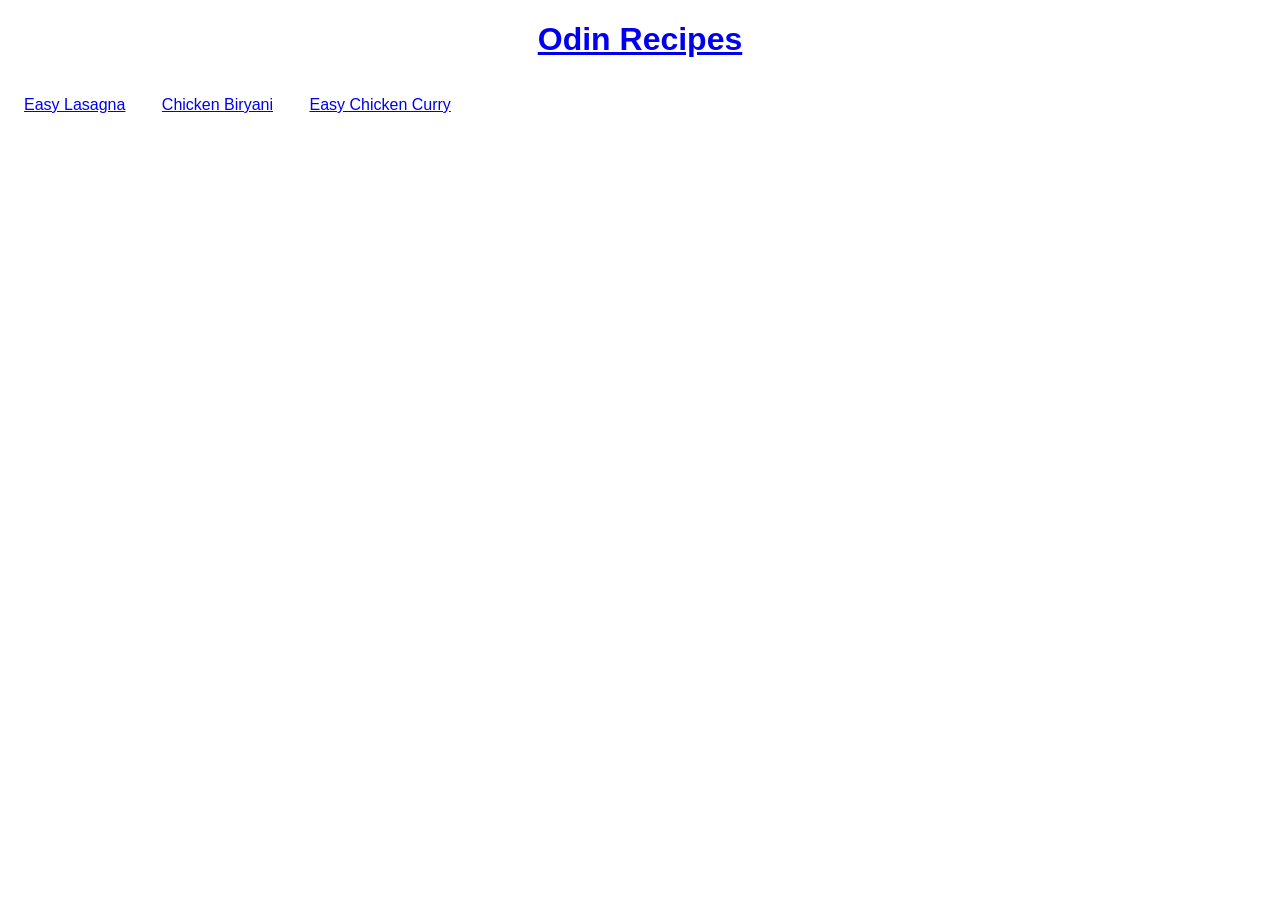
<file: index.html>
<!DOCTYPE html>
<html lang="en">
<head>
  <meta charset="UTF-8">
  <meta name="viewport" content="width=device-width, initial-scale=1.0">
  <link rel="stylesheet" href="style.css">
  <title>Home</title>
</head>
<body>
  <h1><a href="index.html">Odin Recipes</a></h1>
  <ul class="recipes">
    <li><a href="recipes/easy-lasagna.html">Easy Lasagna</a></li>
    <li><a href="recipes/chicken-biryani.html">Chicken Biryani</a></li>
    <li><a href="recipes/easy-chicken-curry.html">Easy Chicken Curry</a></li>
  </ul>
</body>
</html>
</file>
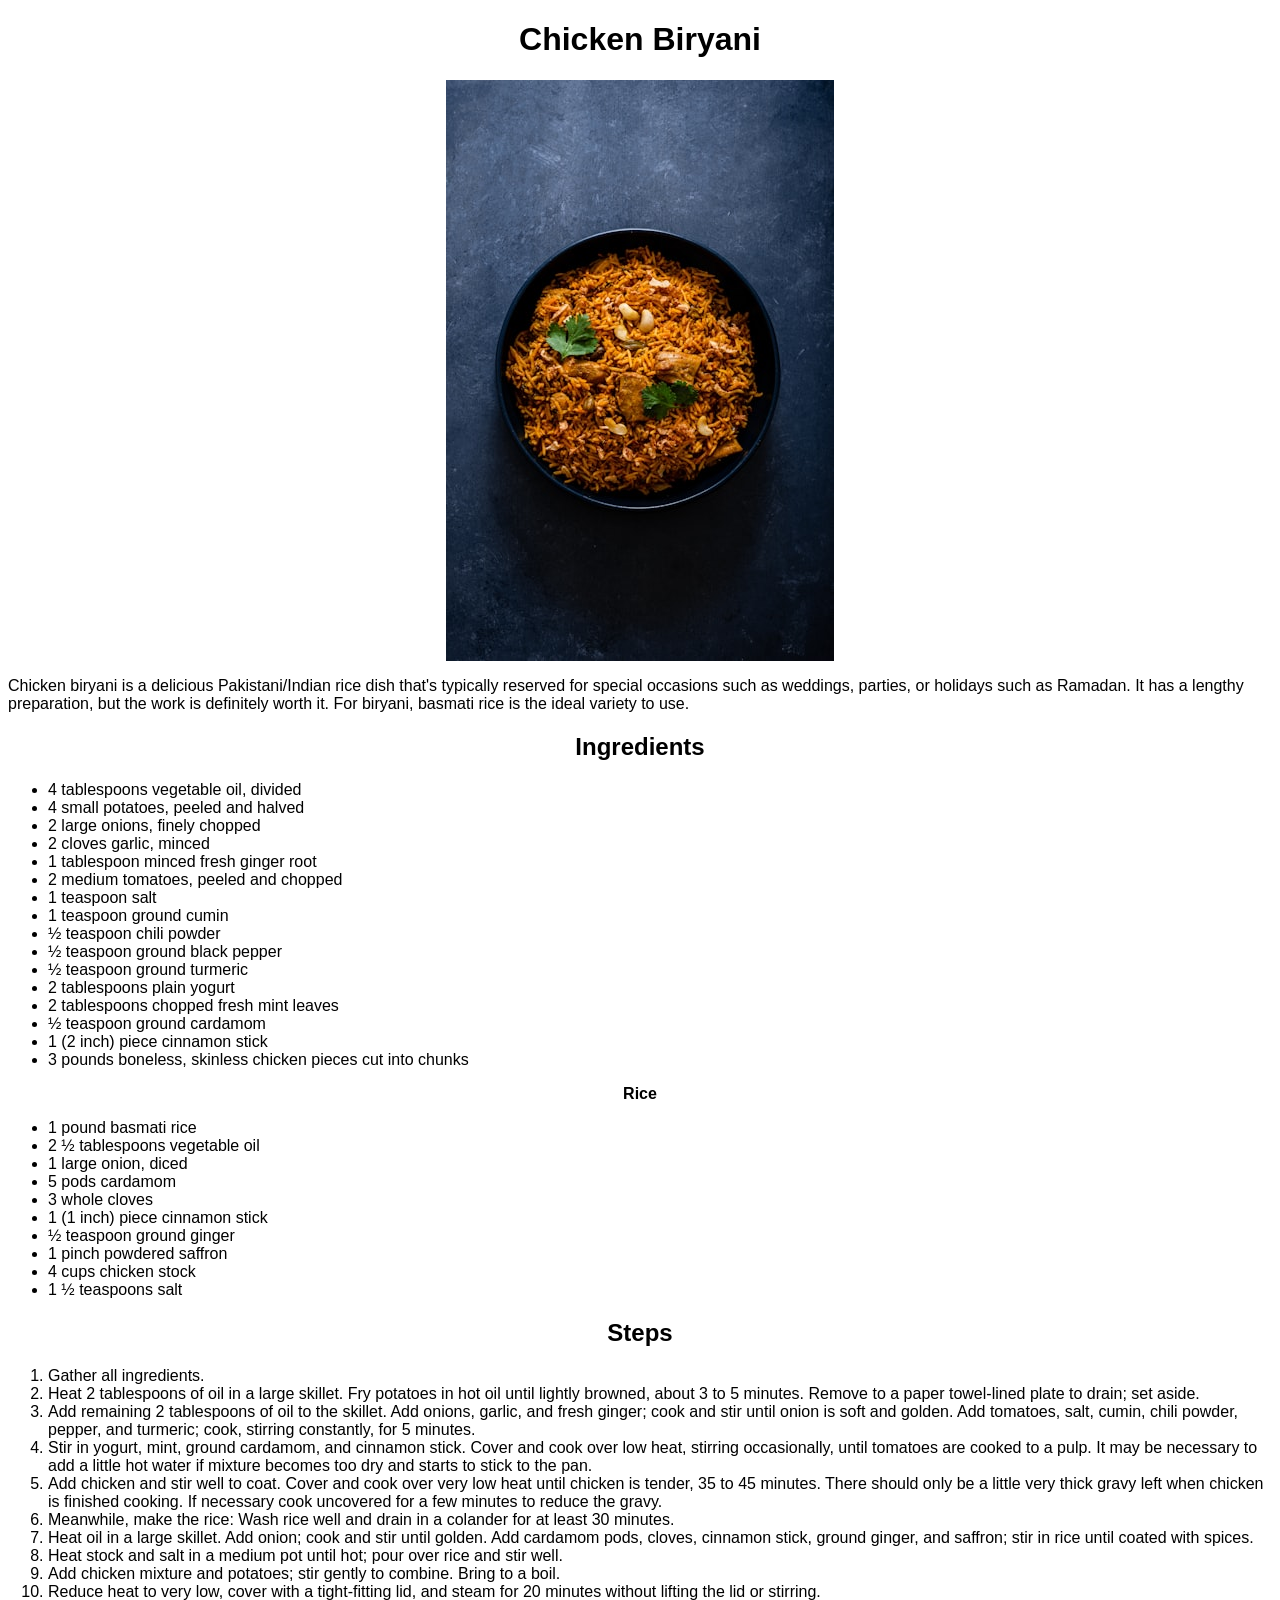
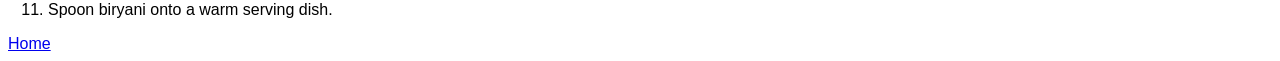
<file: recipes/chicken-biryani.html>
<!DOCTYPE html>
<html lang="en">
<head>
  <meta charset="UTF-8">
  <meta name="viewport" content="width=device-width, initial-scale=1.0">
  <link rel="stylesheet" href="style.css">
  <title>Chicken Biryani</title>
</head>
<body>
  <h1>Chicken Biryani</h1>
  <img src="../recipe-images/chicken-biryani.jpg" alt="Chicken Biryani">
  <p>Chicken biryani is a delicious Pakistani/Indian rice dish that's typically reserved for special occasions such as weddings, parties, or holidays such as Ramadan. It has a lengthy preparation, but the work is definitely worth it. For biryani, basmati rice is the ideal variety to use.</p>

  <h2>Ingredients</h2>
  <ul>
    <li>4 tablespoons vegetable oil, divided</li>
    <li>4 small potatoes, peeled and halved</li>
    <li>2 large onions, finely chopped</li>
    <li>2 cloves garlic, minced</li>
    <li>1 tablespoon minced fresh ginger root</li>
    <li>2 medium tomatoes, peeled and chopped</li>
    <li>1 teaspoon salt</li>
    <li>1 teaspoon ground cumin</li>
    <li>½ teaspoon chili powder</li>
    <li>½ teaspoon ground black pepper</li>
    <li>½ teaspoon ground turmeric</li>
    <li>2 tablespoons plain yogurt</li>
    <li>2 tablespoons chopped fresh mint leaves</li>
    <li>½ teaspoon ground cardamom</li>
    <li>1 (2 inch) piece cinnamon stick</li>
    <li>3 pounds boneless, skinless chicken pieces cut into chunks</li>
  </ul>

  <h3>Rice</h3>
  <ul>
    <li>1 pound basmati rice</li>
    <li>2 ½ tablespoons vegetable oil</li>
    <li>1 large onion, diced</li>
    <li>5 pods cardamom</li>
    <li>3 whole cloves</li>
    <li>1 (1 inch) piece cinnamon stick</li>
    <li>½ teaspoon ground ginger</li>
    <li>1 pinch powdered saffron</li>
    <li>4 cups chicken stock</li>
    <li>1 ½ teaspoons salt</li>
  </ul>

  <h2>Steps</h2>
  <ol>
    <li>Gather all ingredients.</li>
    <li>Heat 2 tablespoons of oil in a large skillet. Fry potatoes in hot oil until lightly browned, about 3 to 5 minutes. Remove to a paper towel-lined plate to drain; set aside.</li>
    <li>Add remaining 2 tablespoons of oil to the skillet. Add onions, garlic, and fresh ginger; cook and stir until onion is soft and golden. Add tomatoes, salt, cumin, chili powder, pepper, and turmeric; cook, stirring constantly, for 5 minutes.</li>
    <li>Stir in yogurt, mint, ground cardamom, and cinnamon stick. Cover and cook over low heat, stirring occasionally, until tomatoes are cooked to a pulp. It may be necessary to add a little hot water if mixture becomes too dry and starts to stick to the pan.</li>
    <li>Add chicken and stir well to coat. Cover and cook over very low heat until chicken is tender, 35 to 45 minutes. There should only be a little very thick gravy left when chicken is finished cooking. If necessary cook uncovered for a few minutes to reduce the gravy.</li>
    <li>Meanwhile, make the rice: Wash rice well and drain in a colander for at least 30 minutes.</li>
    <li>Heat oil in a large skillet. Add onion; cook and stir until golden. Add cardamom pods, cloves, cinnamon stick, ground ginger, and saffron; stir in rice until coated with spices.</li>
    <li>Heat stock and salt in a medium pot until hot; pour over rice and stir well.</li>
    <li>Add chicken mixture and potatoes; stir gently to combine. Bring to a boil.</li>
    <li>Reduce heat to very low, cover with a tight-fitting lid, and steam for 20 minutes without lifting the lid or stirring.</li>
    <li>Spoon biryani onto a warm serving dish. </li>
  </ol>

  <a href="../index.html">Home</a>
</body>
</html>
</file>
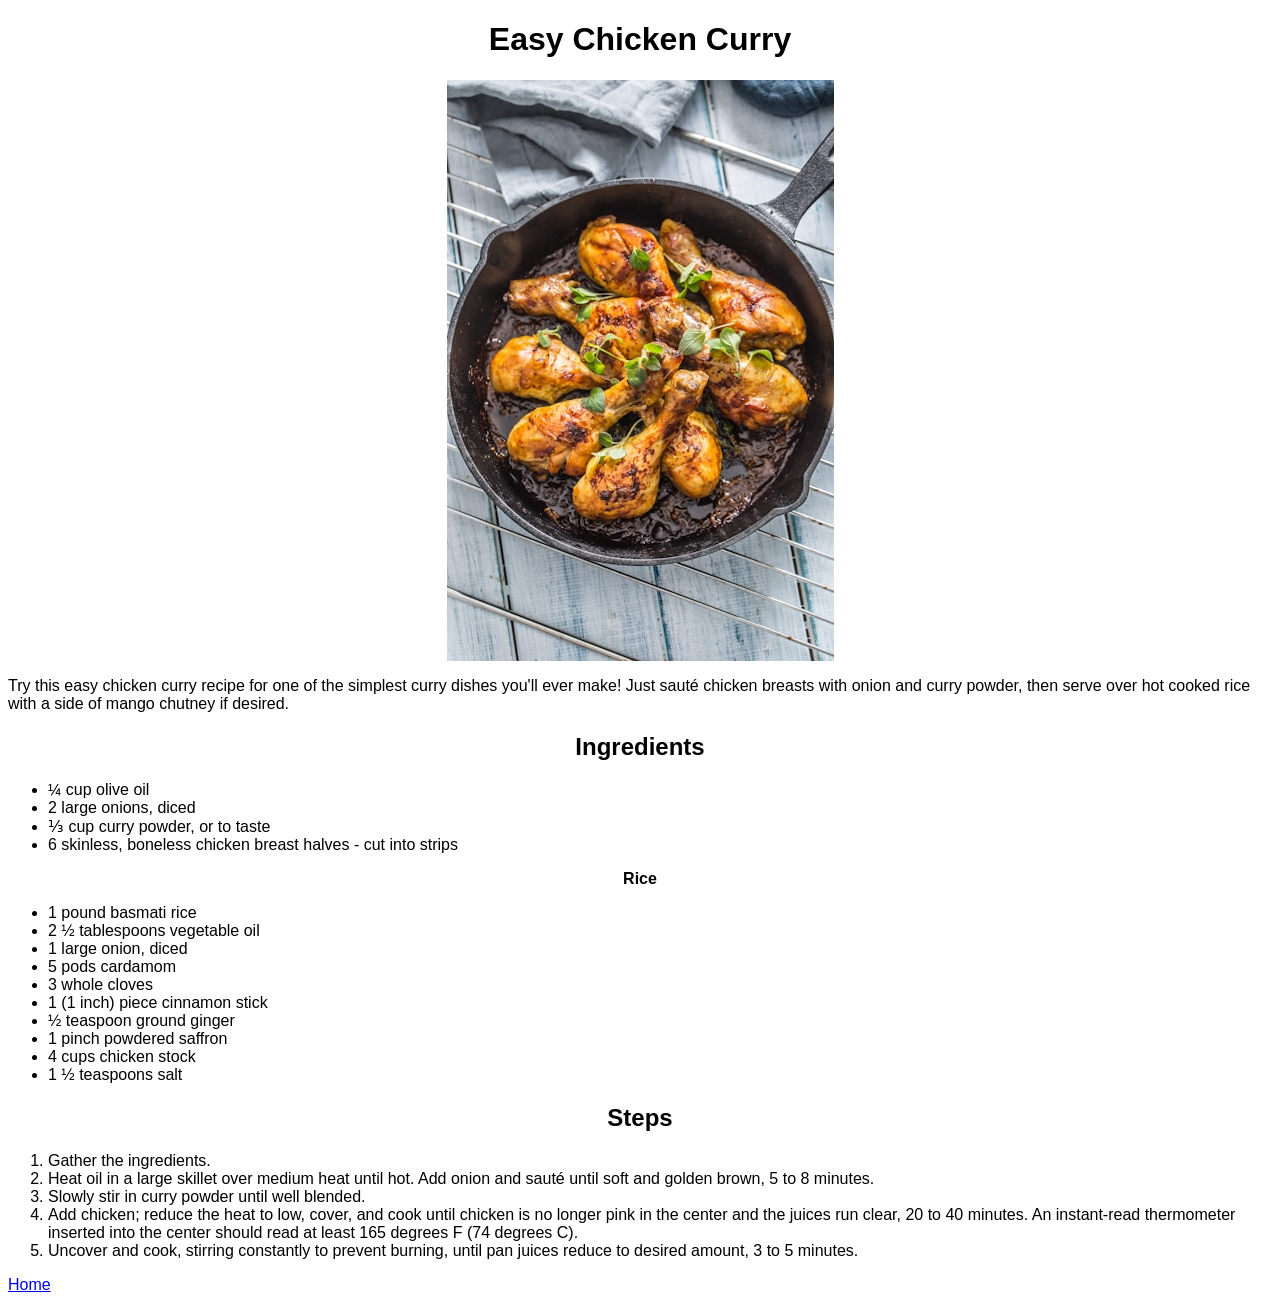
<file: recipes/easy-chicken-curry.html>
<!DOCTYPE html>
<html lang="en">
<head>
  <meta charset="UTF-8">
  <meta name="viewport" content="width=device-width, initial-scale=1.0">
  <link rel="stylesheet" href="style.css">
  <title>Easy Chicken Curry</title>
</head>
<body>
  <h1>Easy Chicken Curry</h1>
  <img src="../recipe-images/chicken-curry.jpg" alt="Roasted chicken legs in pan with herbs - close up">
  <p>Try this easy chicken curry recipe for one of the simplest curry dishes you'll ever make! Just sauté chicken breasts with onion and curry powder, then serve over hot cooked rice with a side of mango chutney if desired.</p>

  <h2>Ingredients</h2>
  <ul>
    <li>¼ cup olive oil</li>
    <li>2 large onions, diced</li>
    <li>⅓ cup curry powder, or to taste</li>
    <li>6 skinless, boneless chicken breast halves - cut into strips</li>
  </ul>

  <h3>Rice</h3>
  <ul>
    <li>1 pound basmati rice</li>
    <li>2 ½ tablespoons vegetable oil</li>
    <li>1 large onion, diced</li>
    <li>5 pods cardamom</li>
    <li>3 whole cloves</li>
    <li>1 (1 inch) piece cinnamon stick</li>
    <li>½ teaspoon ground ginger</li>
    <li>1 pinch powdered saffron</li>
    <li>4 cups chicken stock</li>
    <li>1 ½ teaspoons salt</li>
  </ul>

  <h2>Steps</h2>
  <ol>
    <li>Gather the ingredients.</li>
    <li>Heat oil in a large skillet over medium heat until hot. Add onion and sauté until soft and golden brown, 5 to 8 minutes.</li>
    <li>Slowly stir in curry powder until well blended. </li>
    <li>Add chicken; reduce the heat to low, cover, and cook until chicken is no longer pink in the center and the juices run clear, 20 to 40 minutes. An instant-read thermometer inserted into the center should read at least 165 degrees F (74 degrees C).</li>
    <li>Uncover and cook, stirring constantly to prevent burning, until pan juices reduce to desired amount, 3 to 5 minutes.</li>
  </ol>

  <a href="../index.html">Home</a>
</body>
</html>
</file>
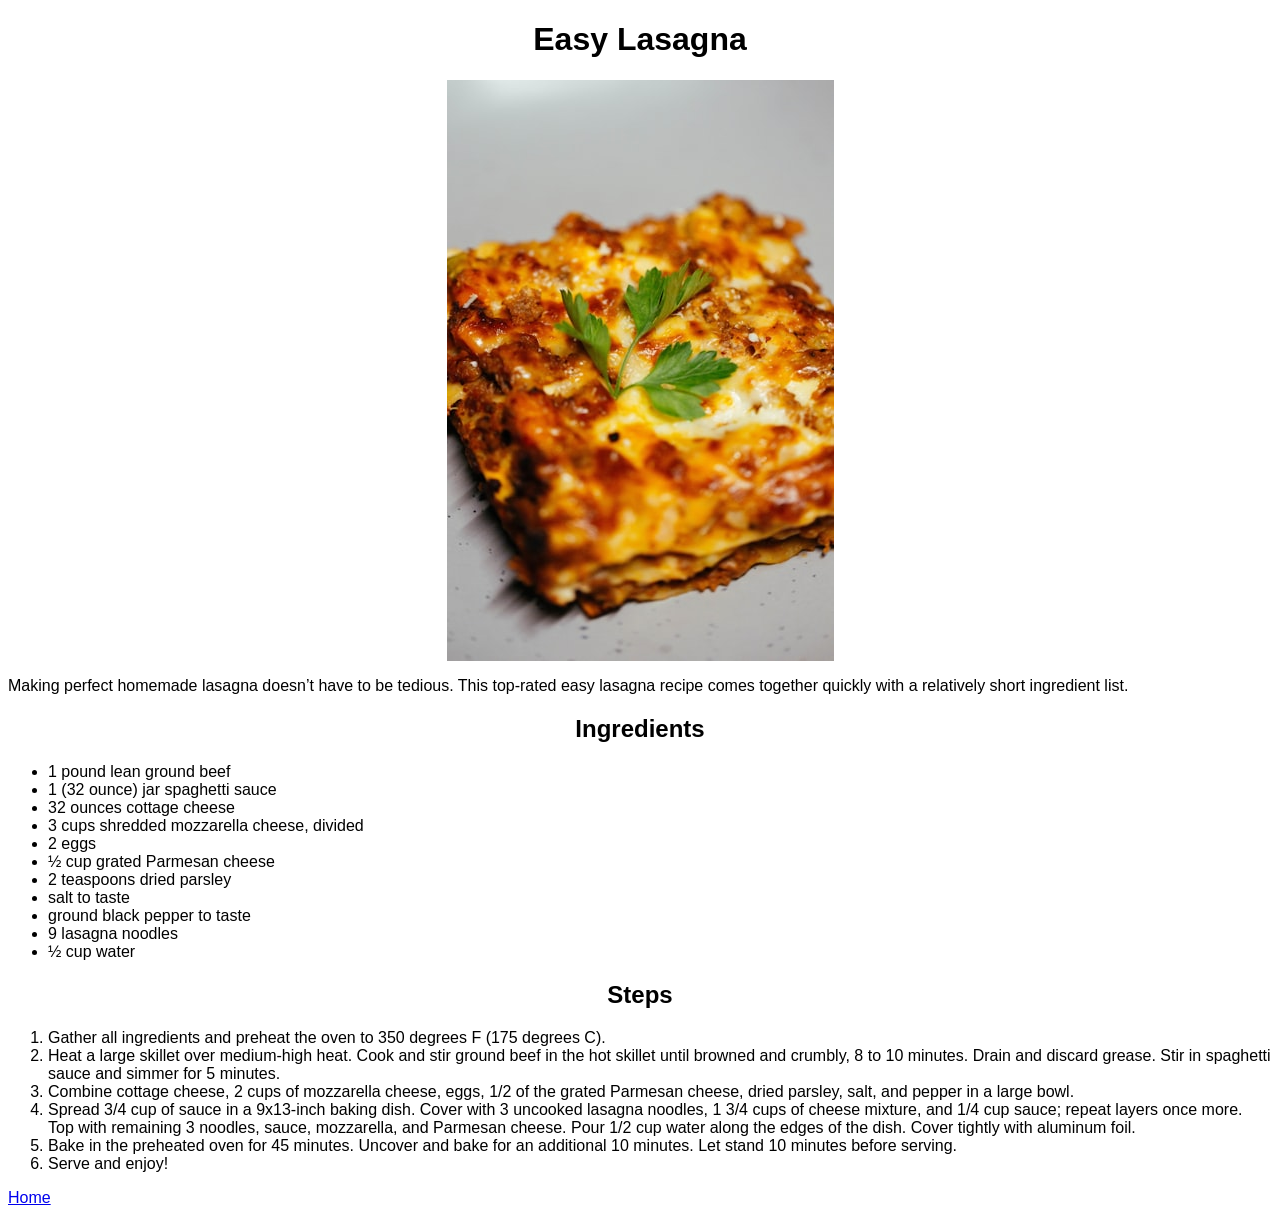
<file: recipes/easy-lasagna.html>
<!DOCTYPE html>
<html lang="en">
<head>
  <meta charset="UTF-8">
  <meta name="viewport" content="width=device-width, initial-scale=1.0">
  <link rel="stylesheet" href="style.css">
  <title>Easy Lasagna</title>
</head>
<body>
  <h1>Easy Lasagna</h1>
  <img src="../recipe-images/lasagna.jpg" alt="Lasagna">
  <p>Making perfect homemade lasagna doesn’t have to be tedious. This top-rated easy lasagna recipe comes together quickly with a relatively short ingredient list.</p>

  <h2>Ingredients</h2>
  <ul>
    <li>1 pound lean ground beef</li>
    <li>1 (32 ounce) jar spaghetti sauce</li>
    <li>32 ounces cottage cheese</li>
    <li>3 cups shredded mozzarella cheese, divided</li>
    <li>2 eggs</li>
    <li>½ cup grated Parmesan cheese</li>
    <li>2 teaspoons dried parsley</li>
    <li>salt to taste</li>
    <li>ground black pepper to taste</li>
    <li>9 lasagna noodles</li>
    <li>½ cup water</li>
  </ul>

  <h2>Steps</h2>
  <ol>
    <li>Gather all ingredients and preheat the oven to 350 degrees F (175 degrees C).</li>
    <li>Heat a large skillet over medium-high heat. Cook and stir ground beef in the hot skillet until browned and crumbly, 8 to 10 minutes. Drain and discard grease. Stir in spaghetti sauce and simmer for 5 minutes.</li>
    <li>Combine cottage cheese, 2 cups of mozzarella cheese, eggs, 1/2 of the grated Parmesan cheese, dried parsley, salt, and pepper in a large bowl.</li>
    <li>Spread 3/4 cup of sauce in a 9x13-inch baking dish. Cover with 3 uncooked lasagna noodles, 1 3/4 cups of cheese mixture, and 1/4 cup sauce; repeat layers once more. Top with remaining 3 noodles, sauce, mozzarella, and Parmesan cheese. Pour 1/2 cup water along the edges of the dish. Cover tightly with aluminum foil.</li>
    <li>Bake in the preheated oven for 45 minutes. Uncover and bake for an additional 10 minutes. Let stand 10 minutes before serving.</li>
    <li>Serve and enjoy!</li>
  </ol>

  <a href="../index.html">Home</a>
</body>
</html>
</file>
<file: style.css>
* {
  font-family: Arial, Helvetica, sans-serif;
  box-sizing: border-box;
}

h1 {
  text-align: center;
}

.recipes {
  padding: 0;
}

.recipes * {
  list-style: none;
  padding: 8px;
  display: inline-block;
  width: auto;
  margin: auto;
}
</file>
<file: recipes/style.css>
* {
  font-family: Arial, Helvetica, sans-serif;
  box-sizing: border-box;
}

h1,
h2,
h3 {
  text-align: center;
}

h2 {
  font-size: 24px;
}

h3 {
  font-size: 16px;
}

img {
  height: auto;
  width: auto;
  display: block;
  margin: 0 auto;
}
</file>
